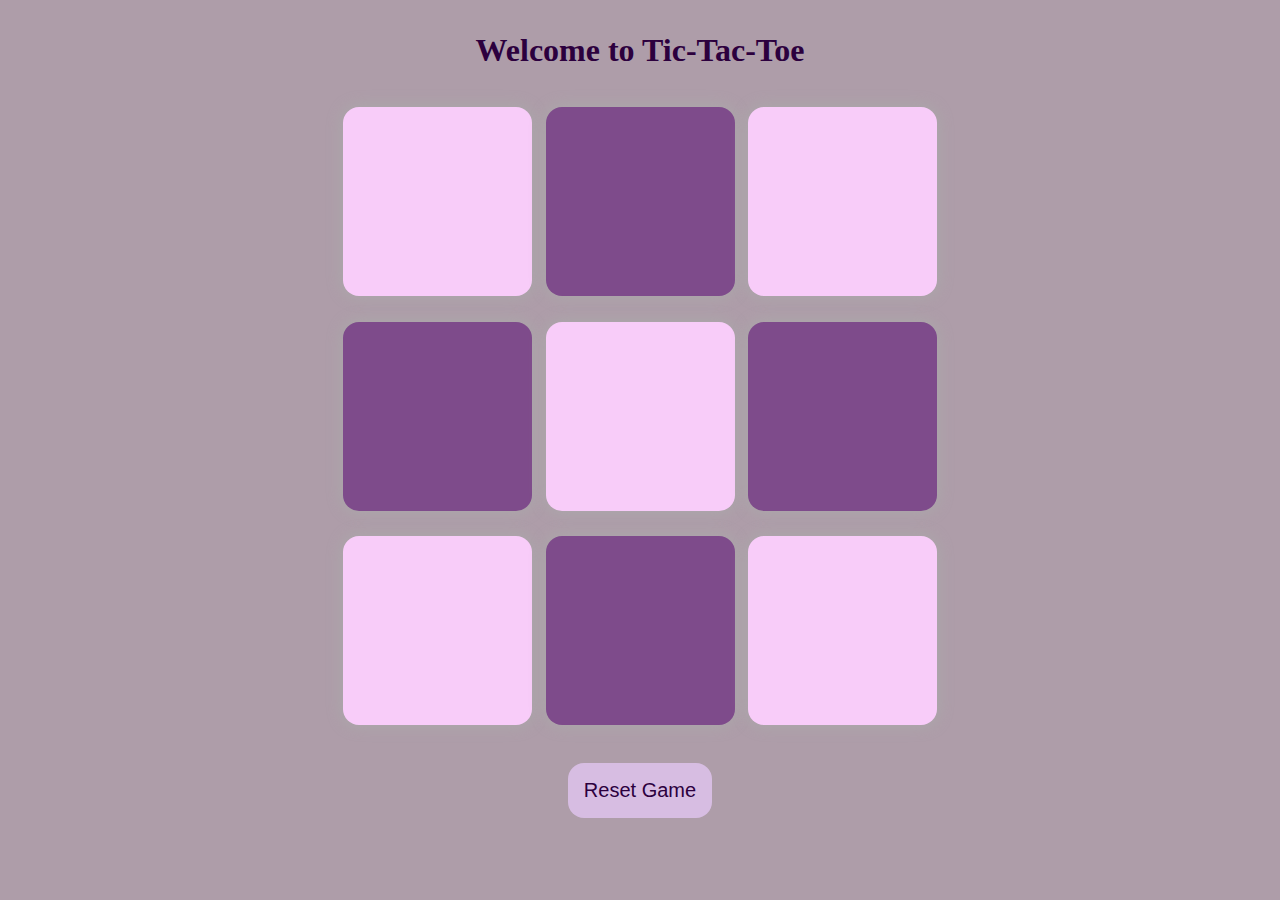
<file: index.html>
<!DOCTYPE html>
<html lang="en">
<head>
    <meta charset="UTF-8">
    <meta name="viewport" content="width=device-width, initial-scale=1.0">
    <title>Tic Tac Toe</title>
    <link rel="stylesheet" href="./style.css">
</head>
<body>
   
    <main>
        <h1>Welcome to Tic-Tac-Toe</h1> 
        <div class="container">
            <div class="game">
                <button class="box color-2"></button>
                <button class="box color-1"></button>
                <button class="box color-2"></button>
                <button class="box color-1"></button>
                <button class="box color-2"></button>
                <button class="box color-1"></button>
                <button class="box color-2"></button>
                <button class="box color-1"></button>
                <button class="box color-2"></button>
            </div>
        </div>
        <button id="reset-btn" type="reset">Reset Game</button>
    </main>

    <script src="./app.js"></script>
</body>
</html>
</file>
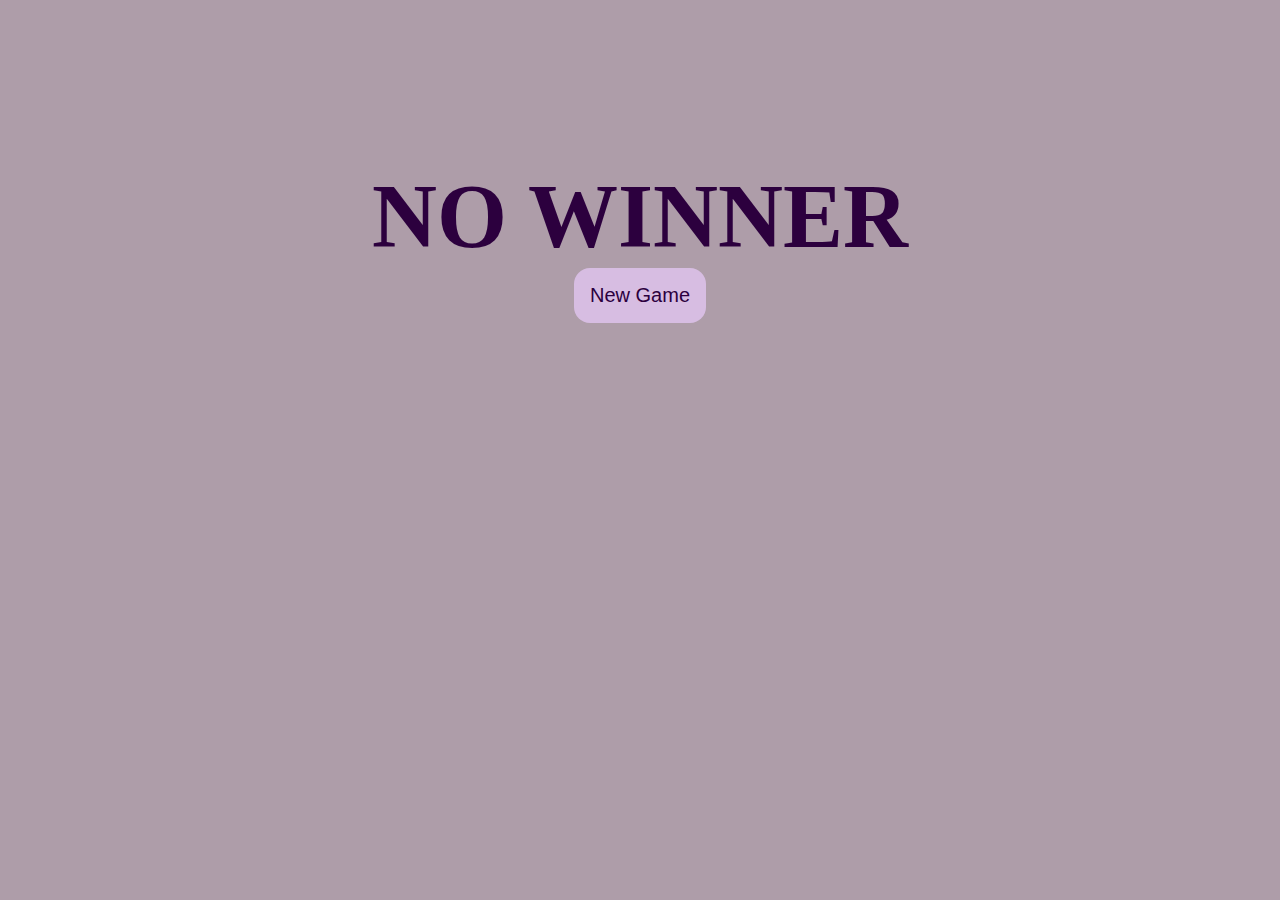
<file: msgpage.html>
<!DOCTYPE html>
<html lang="en">
<head>
    <meta charset="UTF-8">
    <meta name="viewport" content="width=device-width, initial-scale=1.0">
    <title>Tic Tac Toe</title>
    <link rel="stylesheet" href="./style.css">
</head>
<body>
    <div class="msgContainer hide">
        <p id="msg">Winner</p>
        <button id="new-btn" type="button">New Game</button>
    </div>

    <script>
         let winner = localStorage.getItem("winner");
         document.getElementById("msg").innerText = winner ? `${winner} Wins!` : "No Winner";

         document.querySelector("#new-btn").
         addEventListener("click", ()=>{
            localStorage.removeItem("winner"); //clear local storage
            window.location.href = "index.html"; //redirect to index page
         })
    </script>
</body>
</html>
</file>
<file: style.css>
*{
    padding: 0;
    margin: 0;
}
h1{
    
    color: #2C003E;
}
body{
    padding-top: 2rem;
    background-color: 	#ae9da9;
    text-align: center;
}
.container{
    height: 70vh;
    display: flex;
    justify-content: center;
    align-items: center;
    margin-top: 2rem;
    margin-bottom: 2rem;
}
.game{
    height: 70vmin;
    width: 70vmin;
    display: flex;
    flex-wrap: wrap;
    justify-content: center;
    align-items: center;
    gap: 1.5vmin;
}
.box{
    height: 21vmin;
    width: 21vmin;
    border: none;
    border-radius: 1rem;
    box-shadow: 0 0 1rem 	#aaaaaa;
    font-size: 10vmin;
    color: 	#fbf1f9;
}
.color-1{
    background-color: #7e4b8b;
}
.color-2{
    background-color: 	#f8ccf9;
}
#reset-btn{
    padding: 1rem;
    font-size: 1.25rem;
    border-radius: 1rem;
    border: none;
    background-color: #D7BDE2;
    color: #2C003E;
    cursor: pointer;
    transition: transform 0.3s, background-color 0.3s;
}
#reset-btn:hover {
    transform: scale(1.1);
    background-color: #C39BD3;
}



@keyframes winnerAnimation {
    0% { transform: scale(1); opacity: 0.7; }
    50% { transform: scale(1.2); opacity: 1; }
    100% { transform: scale(1); opacity: 0.7; }
}

#msg {
    font-size: 10vmin;
    color: #2C003E;
    font-weight: bold;
    text-transform: uppercase;
    animation: winnerAnimation 1.5s infinite alternate; /* Apply animation */
}

.msgContainer {
    height: 40vmin;
    display: flex;
    flex-direction: column;
    justify-content: center;
    align-items: center;
    padding: 2rem;
}

#new-btn {
    padding: 1rem;
    font-size: 1.25rem;
    border-radius: 1rem;
    border: none;
    background-color: #D7BDE2;
    color: #2C003E;
    cursor: pointer;
    transition: transform 0.3s, background-color 0.3s;
}

#new-btn:hover {
    transform: scale(1.1);
    background-color: #C39BD3;
}
</file>
